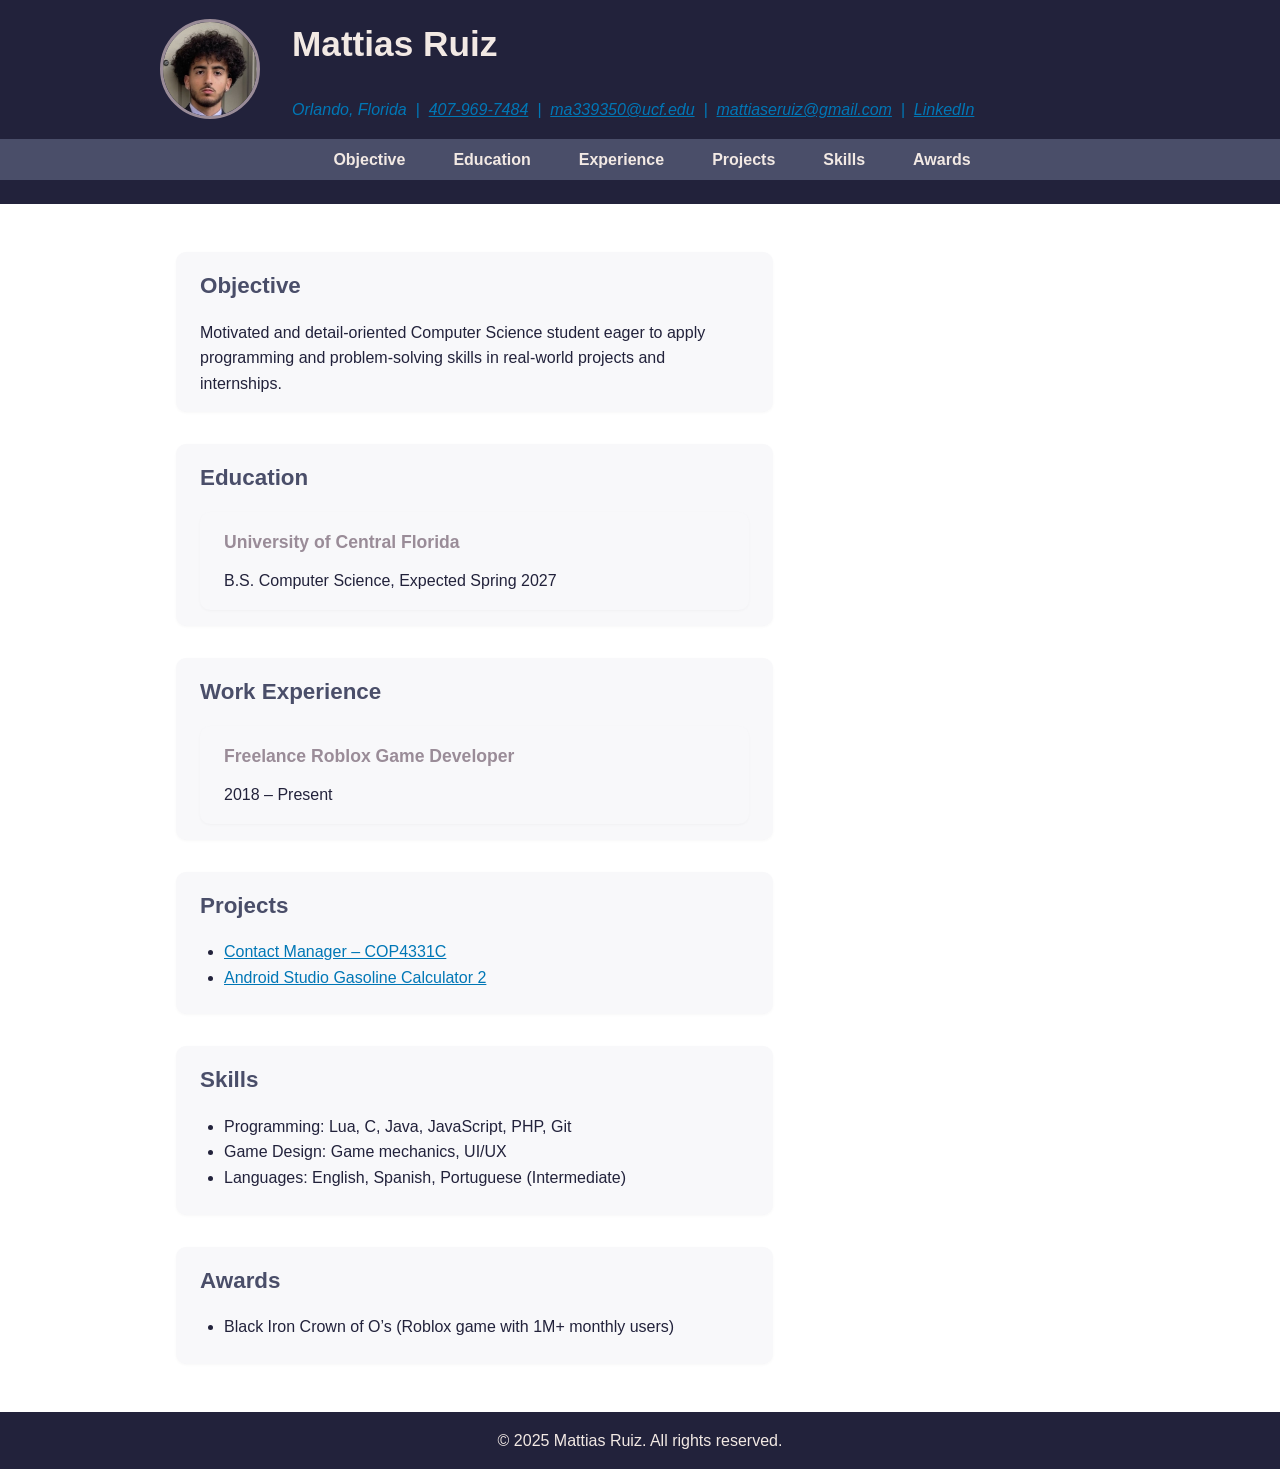
<file: index.html>
<!DOCTYPE html>
<html lang="en">
<head>
    <meta charset="UTF-8">
    <meta name="viewport" content="width=device-width, initial-scale=1.0">
    <title>Mattias Ruiz | Resume</title>
    <link rel="stylesheet" href="styles.css">
</head>
<body>
    <header>
        <div class="header-content">
          <img src="images/headshot.png" alt="head shot image profile pic" class="profile-photo">
            <div>
                <h1 id="name">Mattias Ruiz</h1>
                <address aria-label="Contact Information">
                    Orlando, Florida &nbsp;|&nbsp;
                    <a href="tel:+14079697484">407-969-7484</a> &nbsp;|&nbsp;
                    <a href="mailto:ma339350@ucf.edu">ma339350@ucf.edu</a>
                    &nbsp;|&nbsp;
                    <a href="mailto:mattiaseruiz@gmail.com">mattiaseruiz@gmail.com</a>
                    &nbsp;|&nbsp;
                    <a href="https://www.linkedin.com/in/mattias-ruiz-66240b305/" target="_blank" rel="noopener">LinkedIn</a>
                </address>
            </div>
        </div>
        <nav aria-label="Main Navigation">
            <ul>
                <li><a href="#objective">Objective</a></li>
                <li><a href="#education">Education</a></li>
                <li><a href="#experience">Experience</a></li>
                <li><a href="#projects">Projects</a></li>
                <li><a href="#skills">Skills</a></li>
                <li><a href="#awards">Awards</a></li>
            </ul>
        </nav>
    </header>
    <main>
        <section id="objective" aria-labelledby="objective-heading">
            <h2 id="objective-heading">Objective</h2>
            <p>Motivated and detail-oriented Computer Science student eager to apply programming and problem-solving skills in real-world projects and internships.</p>
        </section>
        <section id="education" aria-labelledby="education-heading">
            <h2 id="education-heading">Education</h2>
            <article>
                <h3>University of Central Florida</h3>
                <p>B.S. Computer Science, Expected Spring 2027</p>
            </article>
        </section>
        <section id="experience" aria-labelledby="experience-heading">
            <h2 id="experience-heading">Work Experience</h2>
            <article>
                <h3>Freelance Roblox Game Developer</h3>
                <p>2018 – Present</p>
            </article>
        </section>
        <section id="projects" aria-labelledby="projects-heading">
            <h2 id="projects-heading">Projects</h2>
            <ul>
                <li>
                    <a href="project1.html">Contact Manager – COP4331C</a>
                </li>
                <li>
                    <a href="project2.html">Android Studio Gasoline Calculator 2</a>
                </li>
            </ul>
        </section>
        <section id="skills" aria-labelledby="skills-heading">
            <h2 id="skills-heading">Skills</h2>
            <ul>
                <li>Programming: Lua, C, Java, JavaScript, PHP, Git</li>
                <li>Game Design: Game mechanics, UI/UX</li>
                <li>Languages: English, Spanish, Portuguese (Intermediate)</li>
            </ul>
        </section>
        <section id="awards" aria-labelledby="awards-heading">
            <h2 id="awards-heading">Awards</h2>
            <ul>
                <li>Black Iron Crown of O’s (Roblox game with 1M+ monthly users)</li>
            </ul>
        </section>
    </main>
    <footer>
        <p>&copy; 2025 Mattias Ruiz. All rights reserved.</p>
    </footer>
</body>
</html>
</file>
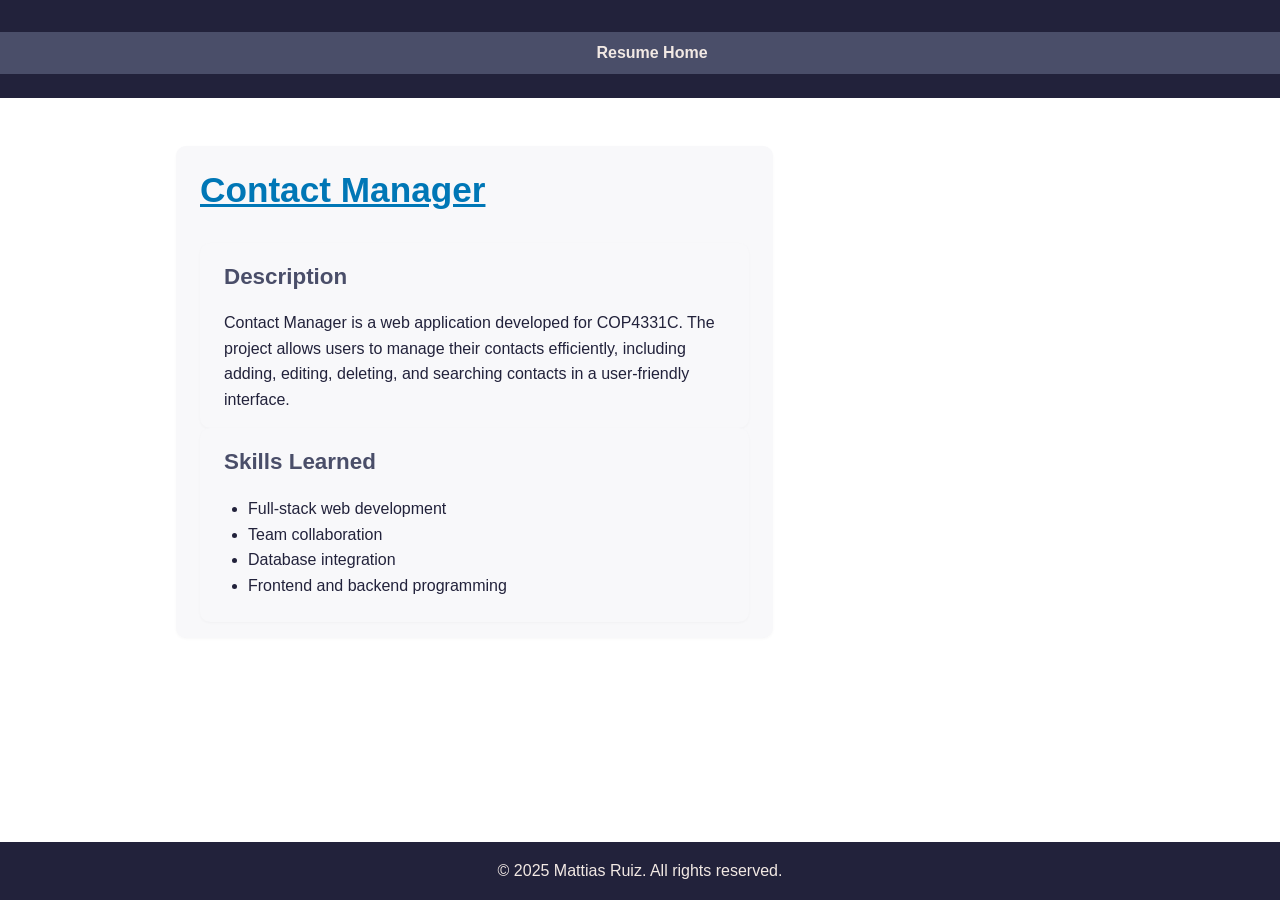
<file: project1.html>
<!DOCTYPE html>
<html lang="en">
<head>
    <meta charset="UTF-8">
    <meta name="viewport" content="width=device-width, initial-scale=1.0">
    <title>Project 1 | Mattias Ruiz Resume</title>
    <link rel="stylesheet" href="styles.css">
</head>
<body>
    <header>
        <nav aria-label="Project Navigation">
            <ul>
                <li><a href="index.html" aria-label="Back to Resume Home">Resume Home</a></li>
            </ul>
        </nav>
    </header>
    <main>
        <section aria-labelledby="project-title">
            <h1 id="project-title">
                <a href="http://cop4331projectdomain.xyz/" target="_blank" rel="noopener noreferrer">
                    Contact Manager
                </a>
            </h1>
            <article aria-labelledby="description-heading">
                <h2 id="description-heading">Description</h2>
                <p>
                    Contact Manager is a web application developed for COP4331C. The project allows users to manage their contacts efficiently, including adding, editing, deleting, and searching contacts in a user-friendly interface.
                </p>
            </article>
            <aside aria-labelledby="skills-learned-heading">
                <h2 id="skills-learned-heading">Skills Learned</h2>
                <ul>
                    <li>Full-stack web development</li>
                    <li>Team collaboration</li>
                    <li>Database integration</li>
                    <li>Frontend and backend programming</li>
                </ul>
            </aside>
        </section>
    </main>
    <footer>
        <p>&copy; 2025 Mattias Ruiz. All rights reserved.</p>
    </footer>
</body>
</html>
</file>
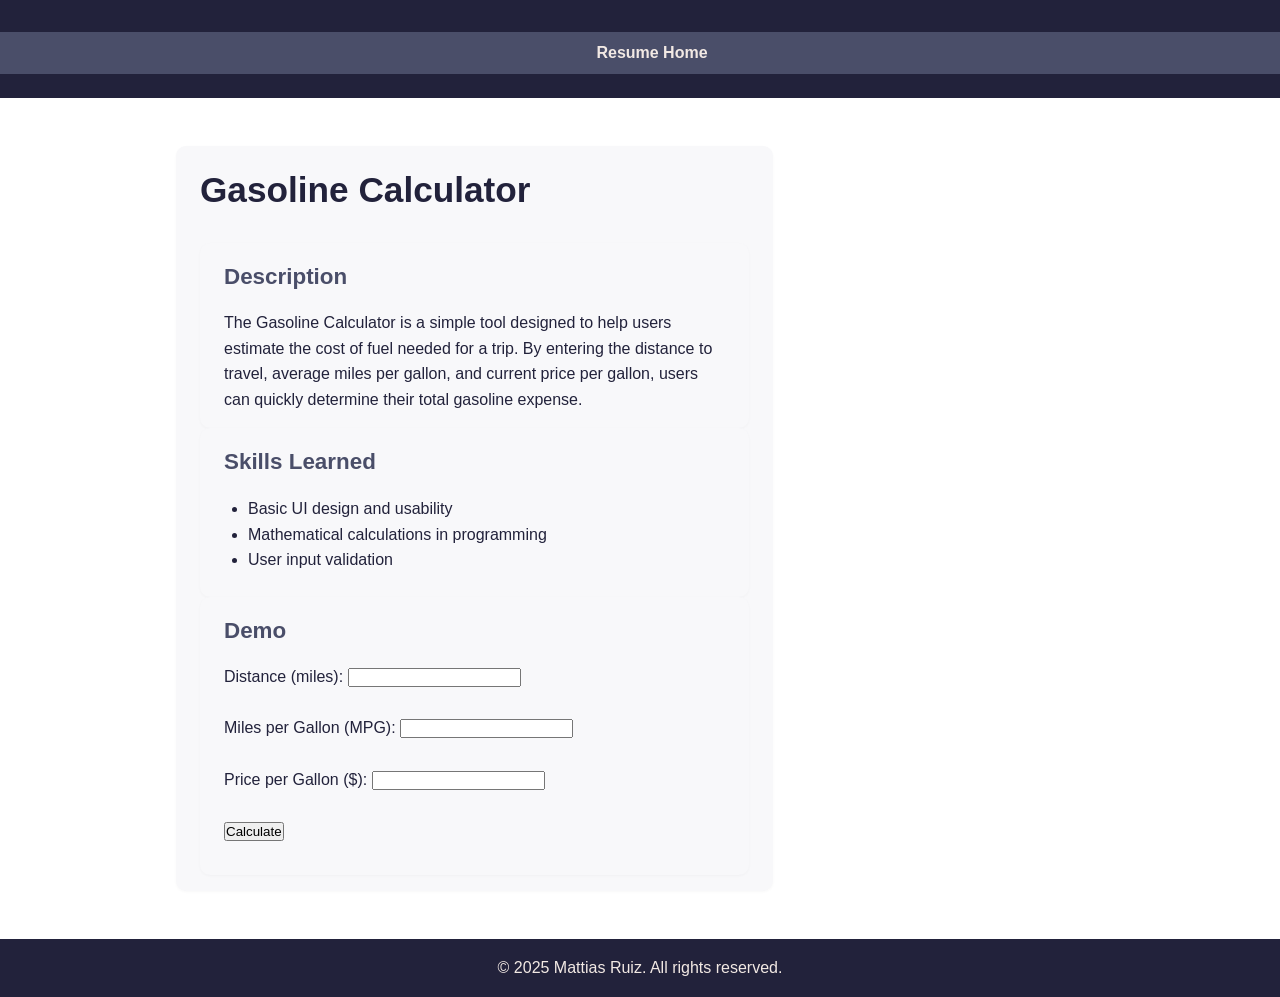
<file: project2.html>
<!DOCTYPE html>
<html lang="en">
<head>
    <meta charset="UTF-8">
    <meta name="viewport" content="width=device-width, initial-scale=1.0">
    <title>Project 2 | Mattias Ruiz Resume</title>
    <link rel="stylesheet" href="styles.css">
</head>
<body>
    <header>
        <nav aria-label="Project Navigation">
            <ul>
                <li><a href="index.html" aria-label="Back to Resume Home">Resume Home</a></li>
            </ul>
        </nav>
    </header>
    <main>
        <section aria-labelledby="project-title">
            <h1 id="project-title">Gasoline Calculator</h1>
            <article aria-labelledby="description-heading">
                <h2 id="description-heading">Description</h2>
                <p>
                    The Gasoline Calculator is a simple tool designed to help users estimate the cost of fuel needed for a trip. By entering the distance to travel, average miles per gallon, and current price per gallon, users can quickly determine their total gasoline expense.
                </p>
            </article>
            <aside aria-labelledby="skills-learned-heading">
                <h2 id="skills-learned-heading">Skills Learned</h2>
                <ul>
                    <li>Basic UI design and usability</li>
                    <li>Mathematical calculations in programming</li>
                    <li>User input validation</li>
                </ul>
            </aside>
            <section aria-labelledby="demo-heading">
                <h2 id="demo-heading">Demo</h2>
                <form id="gasCalc" style="max-width: 400px;">
                    <label for="distance">Distance (miles):</label>
                    <input type="number" id="distance" name="distance" required min="1" step="any"><br><br>
                    
                    <label for="mpg">Miles per Gallon (MPG):</label>
                    <input type="number" id="mpg" name="mpg" required min="1" step="any"><br><br>
                    
                    <label for="price">Price per Gallon ($):</label>
                    <input type="number" id="price" name="price" required min="0.01" step="any"><br><br>
                    
                    <button type="button" onclick="calculateGasoline()">Calculate</button>
                </form>
                <p id="result" style="font-weight: bold; margin-top: 1em;"></p>
                <script>
                    function calculateGasoline() {
                        const distance = parseFloat(document.getElementById('distance').value);
                        const mpg = parseFloat(document.getElementById('mpg').value);
                        const price = parseFloat(document.getElementById('price').value);
                        if (distance > 0 && mpg > 0 && price > 0) {
                            const gallons = distance / mpg;
                            const total = gallons * price;
                            document.getElementById('result').textContent = 
                                `Estimated Gasoline Cost: $${total.toFixed(2)}`;
                        } else {
                            document.getElementById('result').textContent = 
                                "Please enter valid numbers for all fields.";
                        }
                    }
                </script>
            </section>
        </section>
    </main>
    <footer>
        <p>&copy; 2025 Mattias Ruiz. All rights reserved.</p>
    </footer>
</body>
</html>
</file>
<file: styles.css>
:root {
    --primary-bg: #ffffff;
    --primary-text: #22223b;
    --secondary-bg: #4a4e69;
    --accent: #9a8c98;
    --header-bg: #22223b;
    --header-text: #f2e9e4;
    --footer-bg: #22223b;
    --footer-text: #f2e9e4;
    --link: #0077b6;
    --link-hover: #023e8a;
    --border-radius: 10px;
}

* {
    box-sizing: border-box;
    margin: 0;
    padding: 0;
}

body {
    font-family: 'Segoe UI', Arial, sans-serif;
    background: var(--primary-bg);
    color: var(--primary-text);
    line-height: 1.6;
    min-height: 100vh;
    display: flex;
    flex-direction: column;
}

header {
    background: var(--header-bg);
    color: var(--header-text);
    padding: 1rem 0;
}

.header-content {
    display: flex;
    align-items: center;
    justify-content: center;
    gap: 2rem;
    max-width: 960px;
    margin: 0 auto;
}

.profile-photo {
    width: 100px;
    height: 100px;
    border-radius: 50%;
    object-fit: cover;
    border: 3px solid var(--accent);
    background: var(--secondary-bg);
}

nav {
    margin-top: 1rem;
    background: var(--secondary-bg);
}

nav ul {
    display: flex;
    flex-wrap: wrap;
    justify-content: center;
    list-style: none;
    gap: 1rem;
    padding: 0.5rem 0;
}

nav a {
    color: var(--header-text);
    text-decoration: none;
    font-weight: bold;
    padding: 0.5em 1em;
    border-radius: var(--border-radius);
    transition: background 0.2s, color 0.2s;
}

nav a:hover,
nav a:focus {
    background: var(--accent);
    color: var(--primary-bg);
    outline: 2px solid var(--accent);
}

main {
    max-width: 960px;
    margin: 2rem auto;
    padding: 1rem;
    display: grid;
    gap: 2rem;
    grid-template-columns: 1fr;
}

section, article, aside {
    background: #f8f8fa;
    padding: 1rem 1.5rem;
    border-radius: var(--border-radius);
    box-shadow: 0 1px 3px rgba(0,0,0,0.03);
}

h1, h2, h3 {
    margin-bottom: 0.7em;
    font-weight: 700;
}

h1 {
    font-size: 2.2rem;
}

h2 {
    font-size: 1.4rem;
    color: var(--secondary-bg);
}

h3 {
    font-size: 1.1rem;
    color: var(--accent);
}

ul {
    margin-left: 1.5em;
    margin-bottom: 0.5em;
}

address, a {
    color: var(--link);
}

a:hover, a:focus {
    color: var(--link-hover);
}

footer {
    background: var(--footer-bg);
    color: var(--footer-text);
    text-align: center;
    padding: 1rem 0;
    margin-top: auto;
}

/* Project Image */
.project-image {
    width: 100%;
    max-width: 400px;
    height: auto;
    border-radius: var(--border-radius);
    margin-bottom: 1rem;
    background: #dbeafe;
    object-fit: cover;
    display: block;
    margin-left: auto;
    margin-right: auto;
}

/* Responsive Layout */
@media (min-width: 700px) {
    .header-content {
        flex-direction: row;
        align-items: center;
        justify-content: flex-start;
        gap: 2rem;
    }
    main {
        grid-template-columns: 2fr 1fr;
        gap: 2rem;
    }
    section#objective, section#education, section#experience, section#projects, section#skills, section#awards {
        grid-column: 1;
    }
}

@media (max-width: 699px) {
    .header-content {
        flex-direction: column;
        align-items: center;
        gap: 1rem;
    }
    main {
        grid-template-columns: 1fr;
        padding: 0.5rem;
    }
    section, article, aside {
        padding: 1rem 0.5rem;
    }
}

/* Accessibility */
:focus {
    outline: 2px solid var(--accent);
    outline-offset: 2px;
}

/* High Contrast for Accessibility */
@media (prefers-contrast: more) {
    :root {
        --primary-bg: #fff;
        --primary-text: #000;
        --secondary-bg: #000;
        --accent: #ff0;
        --header-bg: #000;
        --header-text: #fff;
        --footer-bg: #000;
        --footer-text: #fff;
        --link: #00f;
        --link-hover: #f00;
    }
}
</file>
